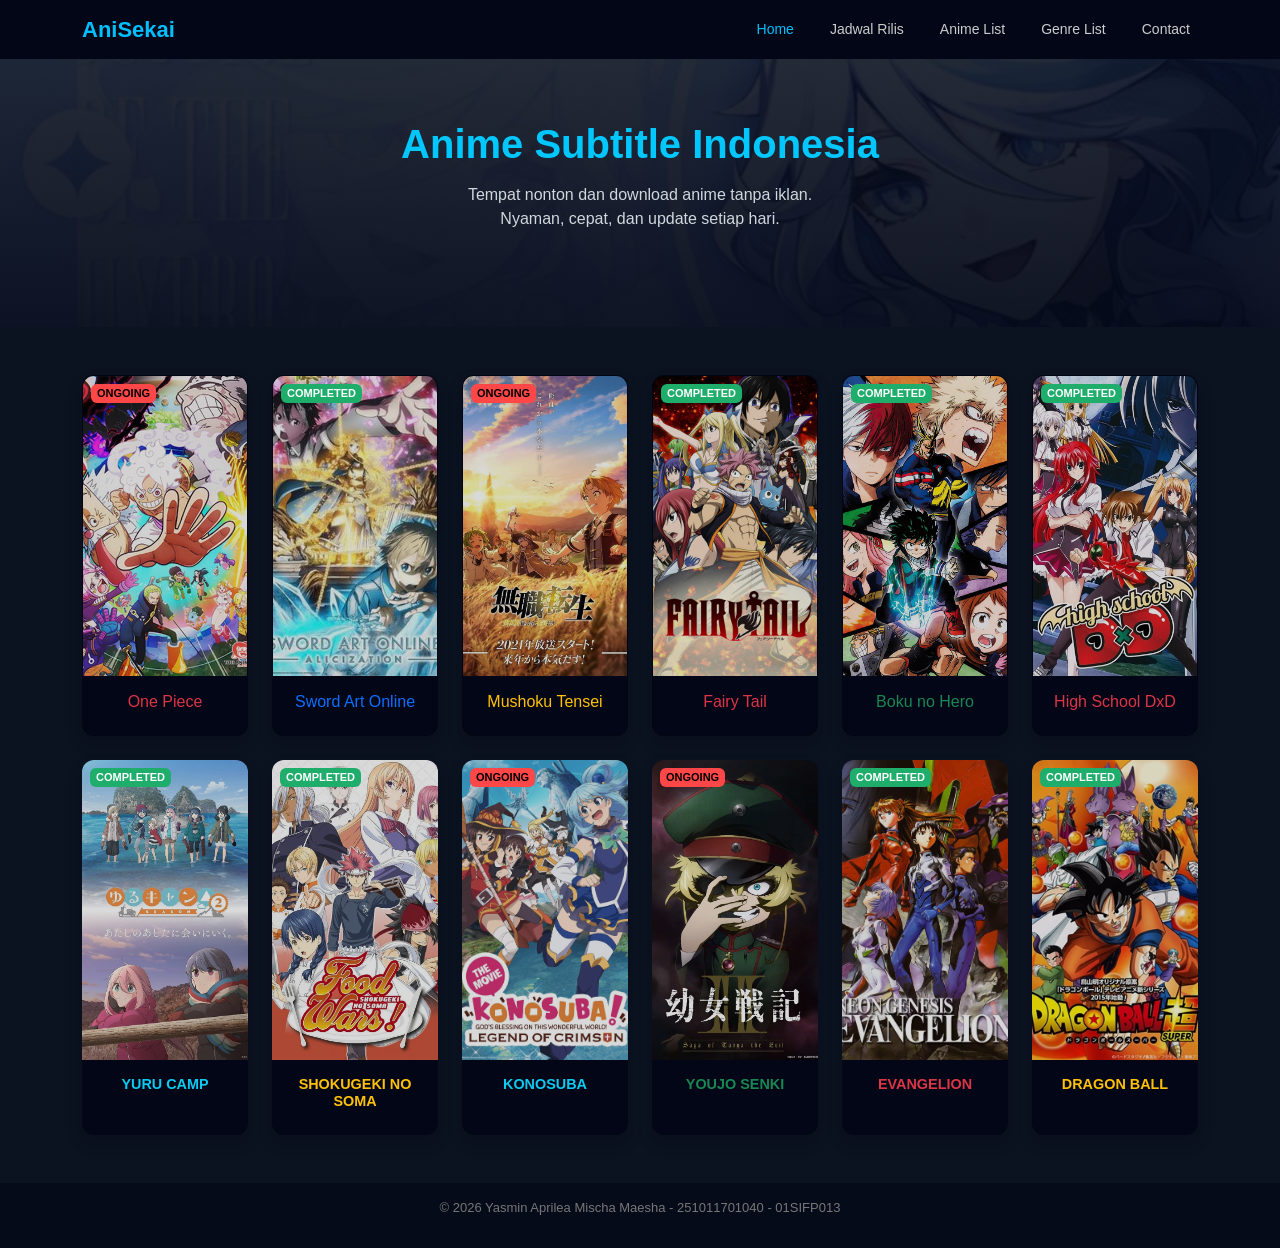
<file: index.html>
<!DOCTYPE html>
<html lang="id">
<head>
    <meta charset="UTF-8">
    <meta name="viewport" content="width=device-width, initial-scale=1.0">
    <title>AniSekai | Anime Streaming</title>

    <link href="https://cdn.jsdelivr.net/npm/bootstrap@5.3.3/dist/css/bootstrap.min.css" rel="stylesheet">

    <link rel="stylesheet" href="CodeCss.css">
</head>

<body>
<nav class="navbar navbar-expand-lg navbar-dark bg-dark fixed-top">
  <div class="container">
    <a class="navbar-brand fw-bold text-info" href="#">AniSekai</a>

    <button class="navbar-toggler" type="button" data-bs-toggle="collapse" data-bs-target="#navMenu">
      <span class="navbar-toggler-icon"></span>
    </button>

        <div class="collapse navbar-collapse justify-content-end" id="navMenu">
      <ul class="navbar-nav">
                <li class="nav-item"><a class="nav-link active" href="index.html">Home</a></li>
                <li class="nav-item"><a class="nav-link" href="info.html">Jadwal Rilis</a></li>
                <li class="nav-item"><a class="nav-link" href="list.html">Anime List</a></li>
                <li class="nav-item"><a class="nav-link" href="genre.html">Genre List</a></li>
                <li class="nav-item"><a class="nav-link" href="contact.html">Contact</a></li>
            </ul>
        </div>
    </div>
</nav>

<section class="hero-section">
  <div class="container text-center">
    <h1 class="hero-title">Anime Subtitle Indonesia</h1>
    <p class="hero-subtitle">
      Tempat nonton dan download anime tanpa iklan.<br>
      Nyaman, cepat, dan update setiap hari.
    </p>
  </div>
</section>

<section class="container my-5">
<div class="row g-4">

 <div class="col-md-2">
    <div class="card anime-card shadow h-100">
        <span class="badge badge-ongoing">ONGOING</span>
        <img src="Gambar/one piece.jpg" class="card-img-top" alt="One Piece">

        <div class="card-overlay">
            <a href="#" class="btn btn-info btn-sm">▶ Tonton</a>
        </div>

        <div class="card-body text-center">
            <h6 class="text-danger">One Piece</h6>
        </div>
    </div>
</div>

<div class="col-md-2">
    <div class="card anime-card shadow h-100">
        <span class="badge badge-completed">COMPLETED</span>
        <img src="Gambar/Sao.jpg" class="card-img-top" alt="Sword Art Online">

        <div class="card-overlay">
            <a href="#" class="btn btn-info btn-sm">▶ Tonton</a>
        </div>

        <div class="card-body text-center">
            <h6 class="text-primary">Sword Art Online</h6>
        </div>
    </div>
</div>

<div class="col-md-2">
    <div class="card anime-card shadow h-100">
        <span class="badge badge-ongoing">ONGOING</span>
        <img src="Gambar/MUsh.jpg" class="card-img-top" alt="Mushoku Tensei">

        <div class="card-overlay">
            <a href="#" class="btn btn-info btn-sm">▶ Tonton</a>
        </div>

        <div class="card-body text-center">
            <h6 class="text-warning">Mushoku Tensei</h6>
        </div>
    </div>
</div>

<div class="col-md-2">
    <div class="card anime-card shadow h-100">
        <span class="badge badge-completed">COMPLETED</span>
        <img src="Gambar/FairyTail.jpg" class="card-img-top" alt="Fairy Tail">

        <div class="card-overlay">
            <a href="#" class="btn btn-info btn-sm">▶ Tonton</a>
        </div>

        <div class="card-body text-center">
            <h6 class="text-danger">Fairy Tail</h6>
        </div>
    </div>
</div>

<div class="col-md-2">
    <div class="card anime-card shadow h-100">
        <span class="badge badge-completed">COMPLETED</span>
        <img src="Gambar/Boku.jpg" class="card-img-top" alt="Boku no Hero">

        <div class="card-overlay">
            <a href="#" class="btn btn-info btn-sm">▶ Tonton</a>
        </div>

        <div class="card-body text-center">
            <h6 class="text-success">Boku no Hero</h6>
        </div>
    </div>
</div>

<div class="col-md-2">
    <div class="card anime-card shadow h-100">
        <span class="badge badge-completed">COMPLETED</span>
        <img src="Gambar/DxD.jpg" class="card-img-top" alt="High School DxD">

        <div class="card-overlay">
            <a href="#" class="btn btn-info btn-sm">▶ Tonton</a>
        </div>

        <div class="card-body text-center">
            <h6 class="text-danger">High School DxD</h6>
        </div>
    </div>
</div>

<div class="col-md-2">
    <div class="card anime-card border-0 shadow h-100">
        <span class="badge badge-completed">COMPLETED</span>
        <img src="Gambar/YuruCamp.jpg" class="card-img-top" alt="Yuru Camp">

        <div class="card-overlay">
            <a href="#" class="btn btn-info btn-sm">▶ Tonton</a>
        </div>

        <div class="card-body text-center">
             <h6 class="card-title text-info">Yuru Camp</h6>
        </div>
    </div>
</div>

<div class="col-md-2">
    <div class="card anime-card border-0 shadow h-100">
        <span class="badge badge-completed">COMPLETED</span>
        <img src="Gambar/ShokugekiNoSoma.webp" class="card-img-top" alt="Shokugeki no Soma">

        <div class="card-overlay">
            <a href="#" class="btn btn-info btn-sm">▶ Tonton</a>
        </div>

        <div class="card-body text-center">
            <h6 class="card-title text-warning">Shokugeki no Soma</h6>
        </div>
    </div>
</div>

<div class="col-md-2">
    <div class="card anime-card border-0 shadow h-100">
        <span class="badge badge-ongoing">ONGOING</span>
        <img src="Gambar/konosuba.jpg" class="card-img-top" alt="Konosuba">

        <div class="card-overlay">
            <a href="#" class="btn btn-info btn-sm">▶ Tonton</a>
        </div>

        <div class="card-body text-center">
            <h6 class="card-title text-info">Konosuba</h6>
        </div>
    </div>
</div>

<div class="col-md-2">
    <div class="card anime-card border-0 shadow h-100">
        <span class="badge badge-ongoing">ONGOING</span>
        <img src="Gambar/SagaOfTanya.webp" class="card-img-top" alt="Youjo Senki">

        <div class="card-overlay">
            <a href="#" class="btn btn-info btn-sm">▶ Tonton</a>
        </div>

        <div class="card-body text-center">
            <h6 class="card-title text-success">Youjo Senki</h6>
        </div>
    </div>
</div>

<div class="col-md-2">
    <div class="card anime-card border-0 shadow h-100">
        <span class="badge badge-completed">COMPLETED</span>
        <img src="Gambar/Evangelion.avif" class="card-img-top" alt="Evangelion">

        <div class="card-overlay">
            <a href="#" class="btn btn-info btn-sm">▶ Tonton</a>
        </div>

        <div class="card-body text-center">
            <h6 class="card-title text-danger">Evangelion</h6>
        </div>
    </div>
</div>

<div class="col-md-2">
    <div class="card anime-card border-0 shadow h-100">
        <span class="badge badge-completed">COMPLETED</span>
        <img src="Gambar/DragonBall.jpg" class="card-img-top" alt="Dragon Ball">

        <div class="card-overlay">
            <a href="#" class="btn btn-info btn-sm">▶ Tonton</a>
        </div>

        <div class="card-body text-center">
            <h6 class="card-title text-warning">Dragon Ball</h6>
        </div>
    </div>
</div>


</div>
</section>

    <footer>
        <p>© 2026 Yasmin Aprilea Mischa Maesha - 251011701040 - 01SIFP013</p>
    </footer>

<script src="https://cdn.jsdelivr.net/npm/bootstrap@5.3.3/dist/js/bootstrap.bundle.min.js"></script>
</body>
</html>
</file>
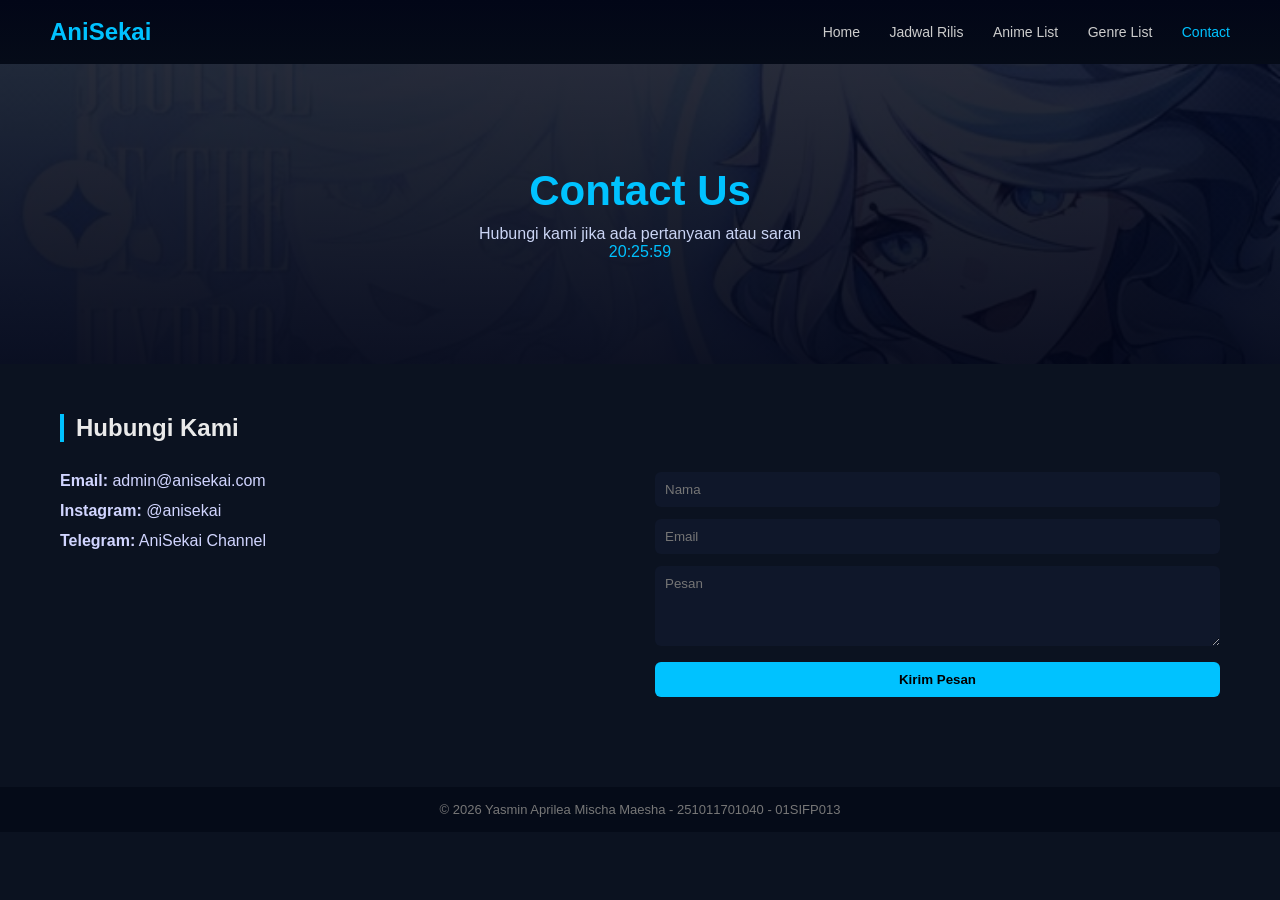
<file: contact.html>
<!DOCTYPE html>
<html lang="id">
<head>
  <meta charset="UTF-8">
  <title>AniSekai | Contact Us</title>
  <link rel="stylesheet" href="contak.css">
</head>
<body>

<!-- NAVBAR -->
<header class="navbar">
  <div class="logo">AniSekai</div>
  <nav>
    <a href="index.html">Home</a>
    <a href="info.html">Jadwal Rilis</a>
    <a href="list.html">Anime List</a>
    <a href="genre.html">Genre List</a>
    <a href="contact.html" class="active">Contact</a>

  </nav>
</header>

<!-- HERO -->
<section class="hero">
  <div class="hero-content">
    <h1>Contact Us</h1>
    <p>Hubungi kami jika ada pertanyaan atau saran</p>
    <div id="jam" class="jam"></div>
  </div>
</section>

<!-- CONTENT -->
<section class="contact">
  <h2>Hubungi Kami</h2>

  <div class="contact-box">
    <div class="info">
      <p><strong>Email:</strong> admin@anisekai.com</p>
      <p><strong>Instagram:</strong> @anisekai</p>
      <p><strong>Telegram:</strong> AniSekai Channel</p>
    </div>

    <form>
      <input type="text" placeholder="Nama" required>
      <input type="email" placeholder="Email" required>
      <textarea placeholder="Pesan" rows="4"></textarea>
      <button type="submit">Kirim Pesan</button>
    </form>
  </div>
</section>

<footer>
  <p>© 2026 Yasmin Aprilea Mischa Maesha - 251011701040 - 01SIFP013</p>
</footer>

<script src="Java Script.js"></script>
</body>
</html>
</file>
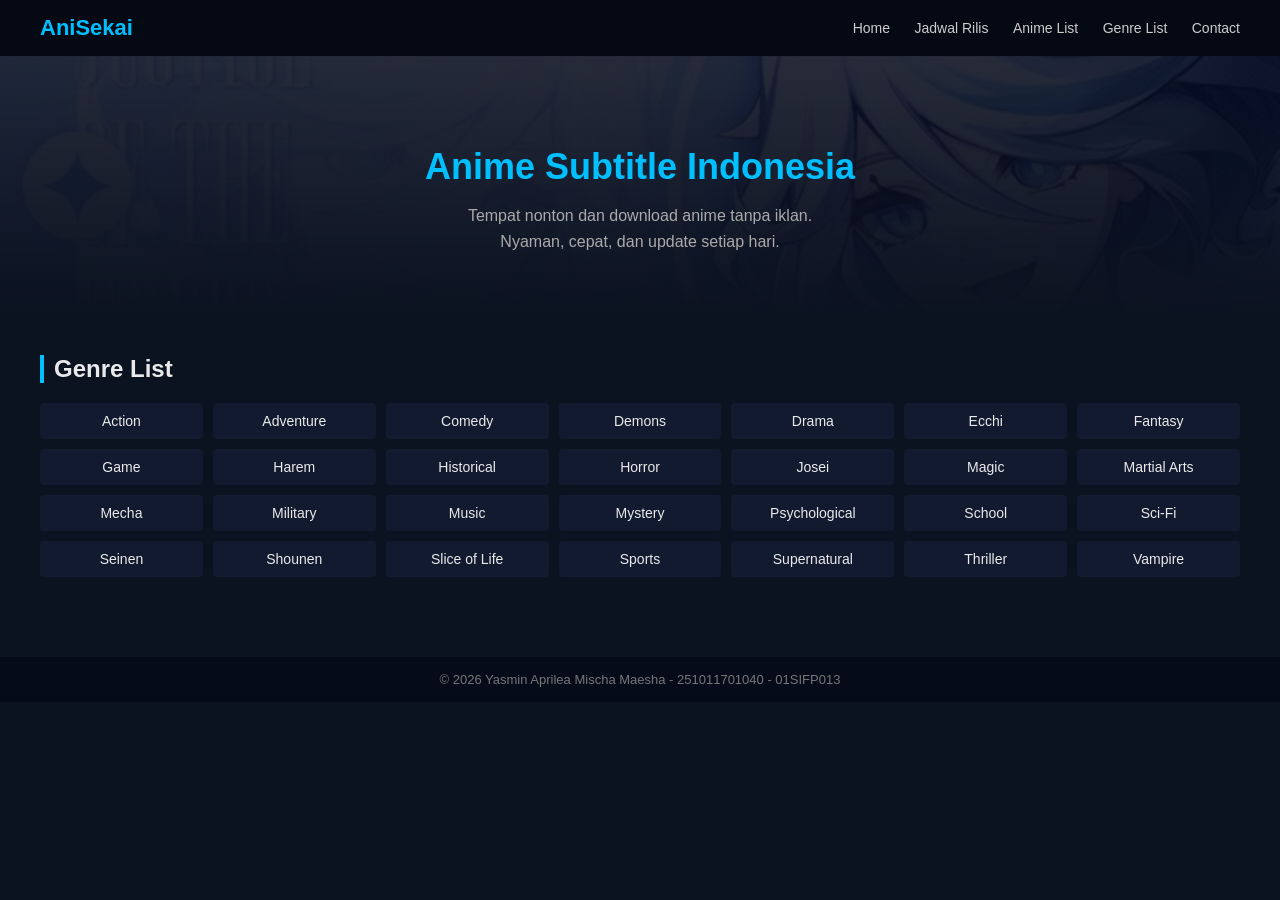
<file: genre.html>
<!DOCTYPE html>
<html lang="id">
<head>
    <meta charset="UTF-8">
    <title>AniSekai | Anime Subtitle Indonesia</title>
    <link rel="stylesheet" href="Genre.css">
    <meta name="viewport" content="width=device-width, initial-scale=1.0">
</head>
<body>

    <header class="navbar">
        <div class="logo">AniSekai</div>
        <nav>
            <a href="index.html">Home</a>
            <a href="info.html">Jadwal Rilis</a>
            <a href="list.html">Anime List</a>
            <a class="active" href="genre.html">Genre List</a>
            <a href="contact.html">Contact</a>
        </nav>
    </header>

    <section class="hero">
        <h1>Anime Subtitle Indonesia</h1>
        <p>
            Tempat nonton dan download anime tanpa iklan.<br>
            Nyaman, cepat, dan update setiap hari.
        </p>
    </section>

    <section class="genre">
        <h2>Genre List</h2>
        <div class="genre-grid">
            <span>Action</span>
            <span>Adventure</span>
            <span>Comedy</span>
            <span>Demons</span>
            <span>Drama</span>
            <span>Ecchi</span>
            <span>Fantasy</span>
            <span>Game</span>
            <span>Harem</span>
            <span>Historical</span>
            <span>Horror</span>
            <span>Josei</span>
            <span>Magic</span>
            <span>Martial Arts</span>
            <span>Mecha</span>
            <span>Military</span>
            <span>Music</span>
            <span>Mystery</span>
            <span>Psychological</span>
            <span>School</span>
            <span>Sci-Fi</span>
            <span>Seinen</span>
            <span>Shounen</span>
            <span>Slice of Life</span>
            <span>Sports</span>
            <span>Supernatural</span>
            <span>Thriller</span>
            <span>Vampire</span>
        </div>
    </section>

    <footer>
        <p>© 2026 Yasmin Aprilea Mischa Maesha - 251011701040 - 01SIFP013</p>
    </footer>

</body>
</html>
</file>
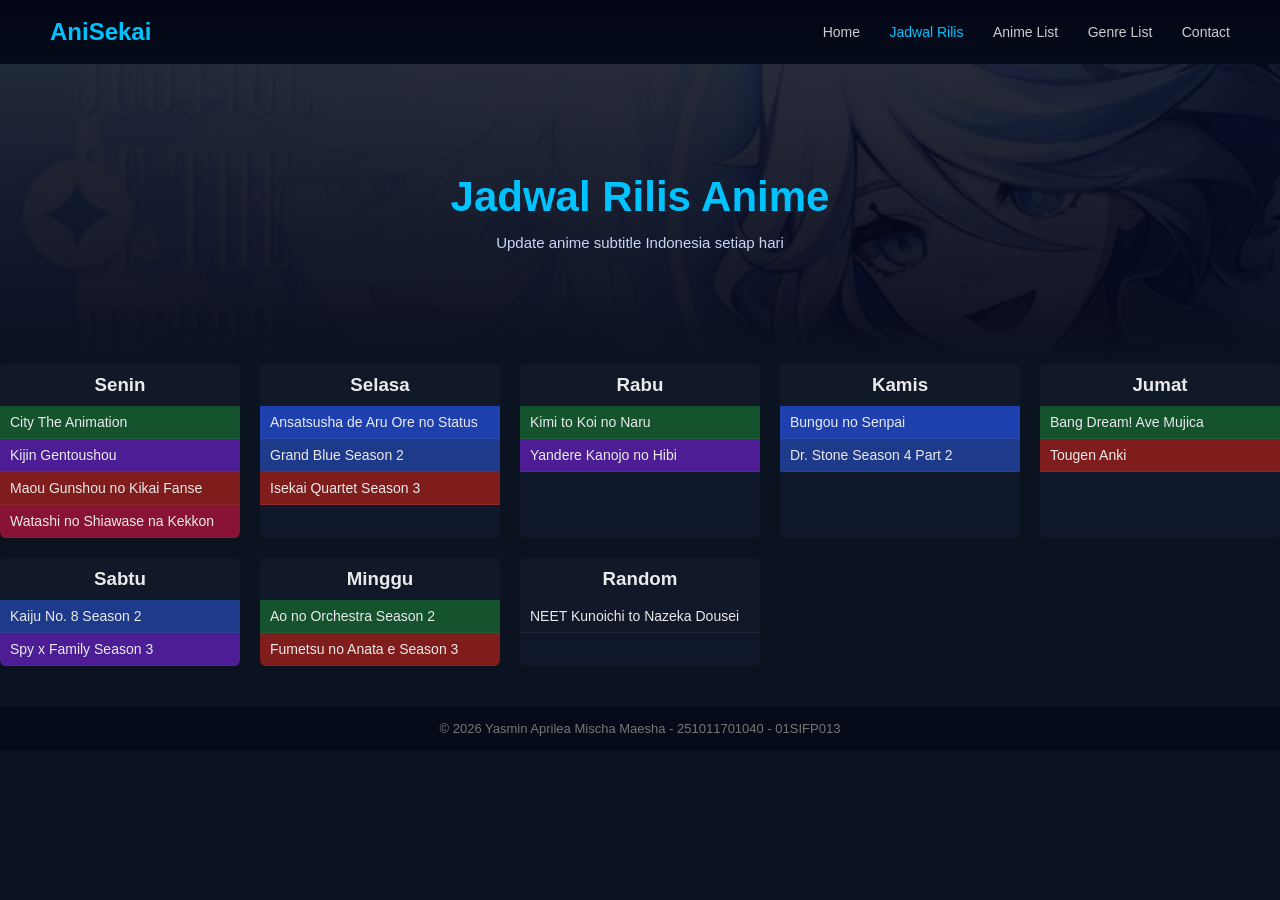
<file: info.html>
<!DOCTYPE html>
<html lang="id">
<head>
    <meta charset="UTF-8">
    <title>AniSekai | Jadwal Rilis</title>
    <link rel="stylesheet" href="Jadwal.css">
    <meta name="viewport" content="width=device-width, initial-scale=1.0">
</head>
<body>

<header class="navbar">
    <div class="logo">AniSekai</div>
    <nav>
        <a href="index.html">Home</a>
        <a class="active" href="info.html">Jadwal Rilis</a>
        <a href="list.html">Anime List</a>
        <a href="genre.html">Genre List</a>
        <a href="contact.html">Contact</a>
    </nav>
</header>

<section class="hero">
  <div class="hero-content">
    <h1>Jadwal Rilis Anime</h1>
    <p>Update anime subtitle Indonesia setiap hari</p>
  </div>
</section>


<section class="jadwal">
    <div class="grid">

        <div class="card">
            <h3>Senin</h3>
            <ul>
                <li class="green">City The Animation</li>
                <li class="purple">Kijin Gentoushou</li>
                <li class="red">Maou Gunshou no Kikai Fanse</li>
                <li class="maroon">Watashi no Shiawase na Kekkon</li>
            </ul>
        </div>

        <div class="card">
            <h3>Selasa</h3>
            <ul>
                <li class="blue">Ansatsusha de Aru Ore no Status</li>
                <li class="blue-dark">Grand Blue Season 2</li>
                <li class="red">Isekai Quartet Season 3</li>
            </ul>
        </div>

        <div class="card">
            <h3>Rabu</h3>
            <ul>
                <li class="green">Kimi to Koi no Naru</li>
                <li class="purple">Yandere Kanojo no Hibi</li>
            </ul>
        </div>

        <div class="card">
            <h3>Kamis</h3>
            <ul>
                <li class="blue">Bungou no Senpai</li>
                <li class="blue-dark">Dr. Stone Season 4 Part 2</li>
            </ul>
        </div>

        <div class="card">
            <h3>Jumat</h3>
            <ul>
                <li class="green">Bang Dream! Ave Mujica</li>
                <li class="red">Tougen Anki</li>
            </ul>
        </div>

        <div class="card">
            <h3>Sabtu</h3>
            <ul>
                <li class="blue-dark">Kaiju No. 8 Season 2</li>
                <li class="purple">Spy x Family Season 3</li>
            </ul>
        </div>

        <div class="card">
            <h3>Minggu</h3>
            <ul>
                <li class="green">Ao no Orchestra Season 2</li>
                <li class="red">Fumetsu no Anata e Season 3</li>
            </ul>
        </div>

        <div class="card">
            <h3>Random</h3>
            <ul>
                <li class="gray">NEET Kunoichi to Nazeka Dousei</li>
            </ul>
        </div>

    </div>
</section>

    <footer>
        <p>© 2026 Yasmin Aprilea Mischa Maesha - 251011701040 - 01SIFP013</p>
    </footer>

</body>
</html>
</file>
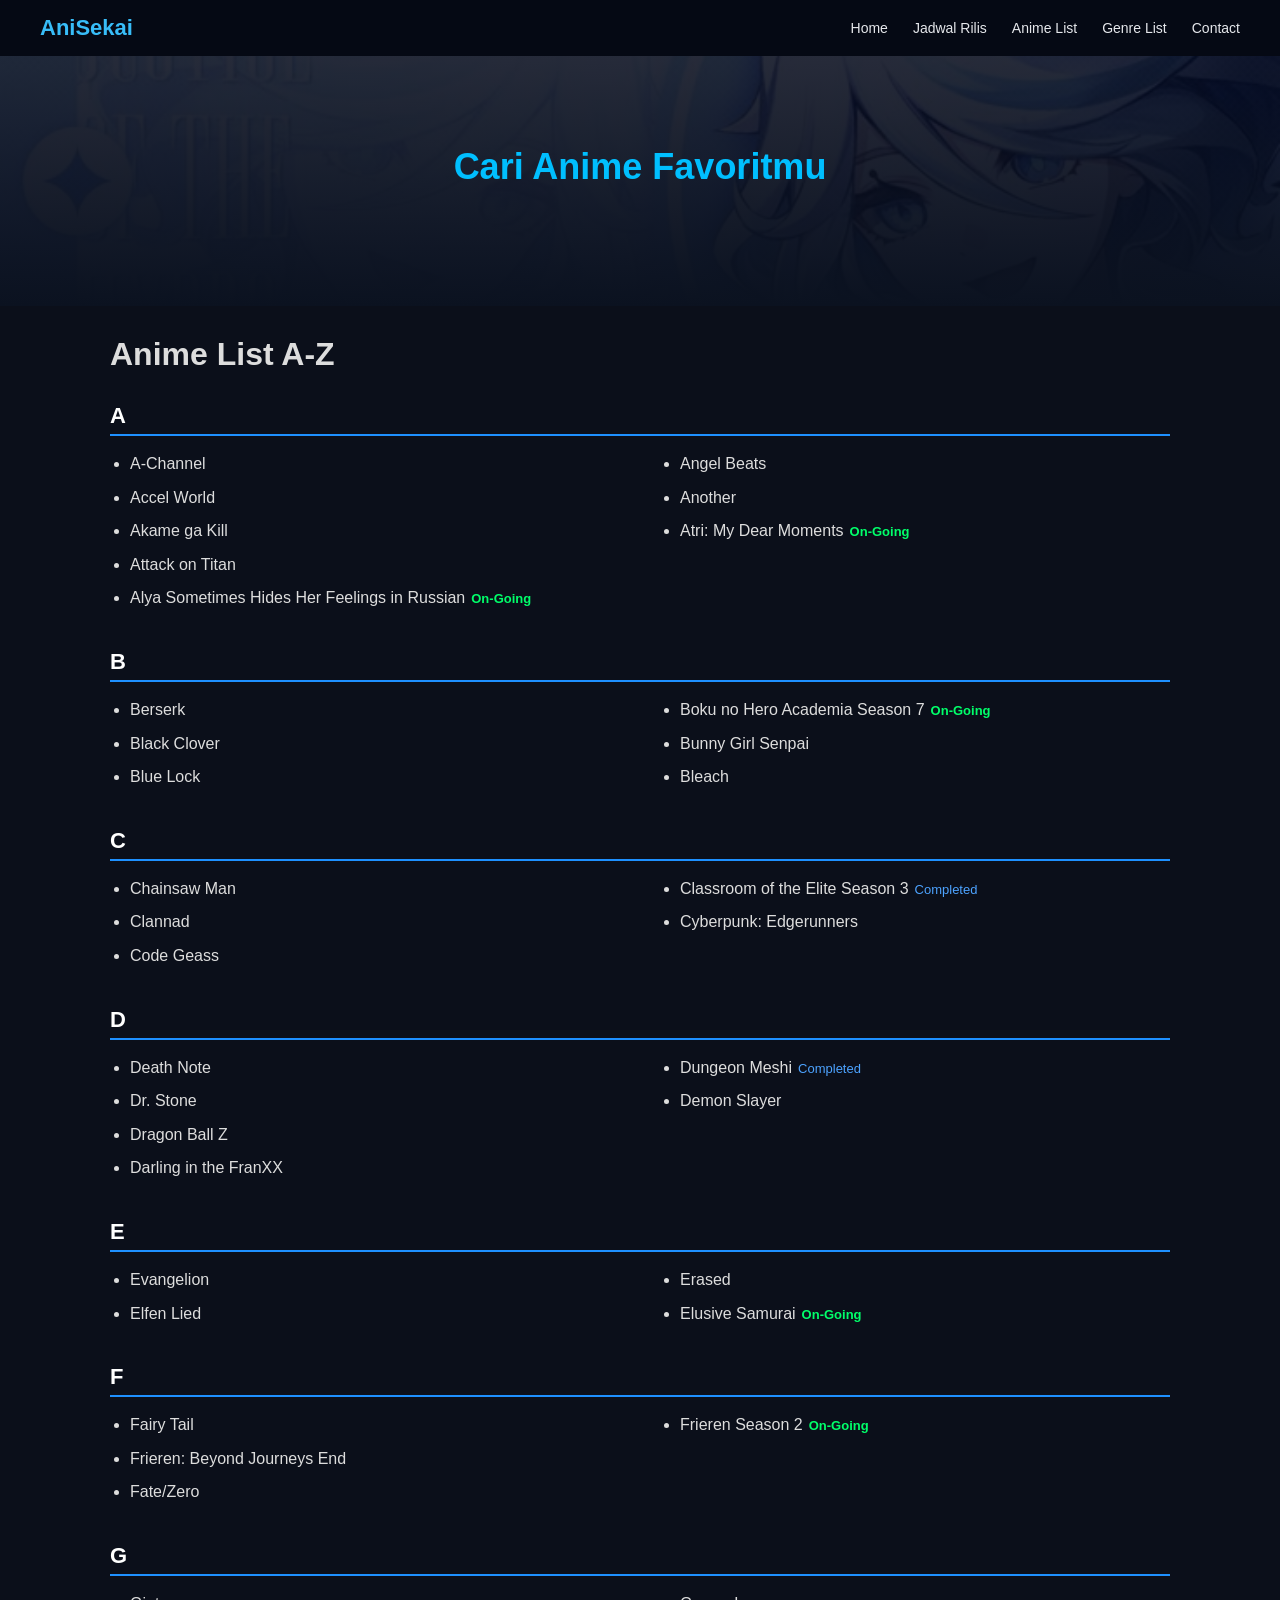
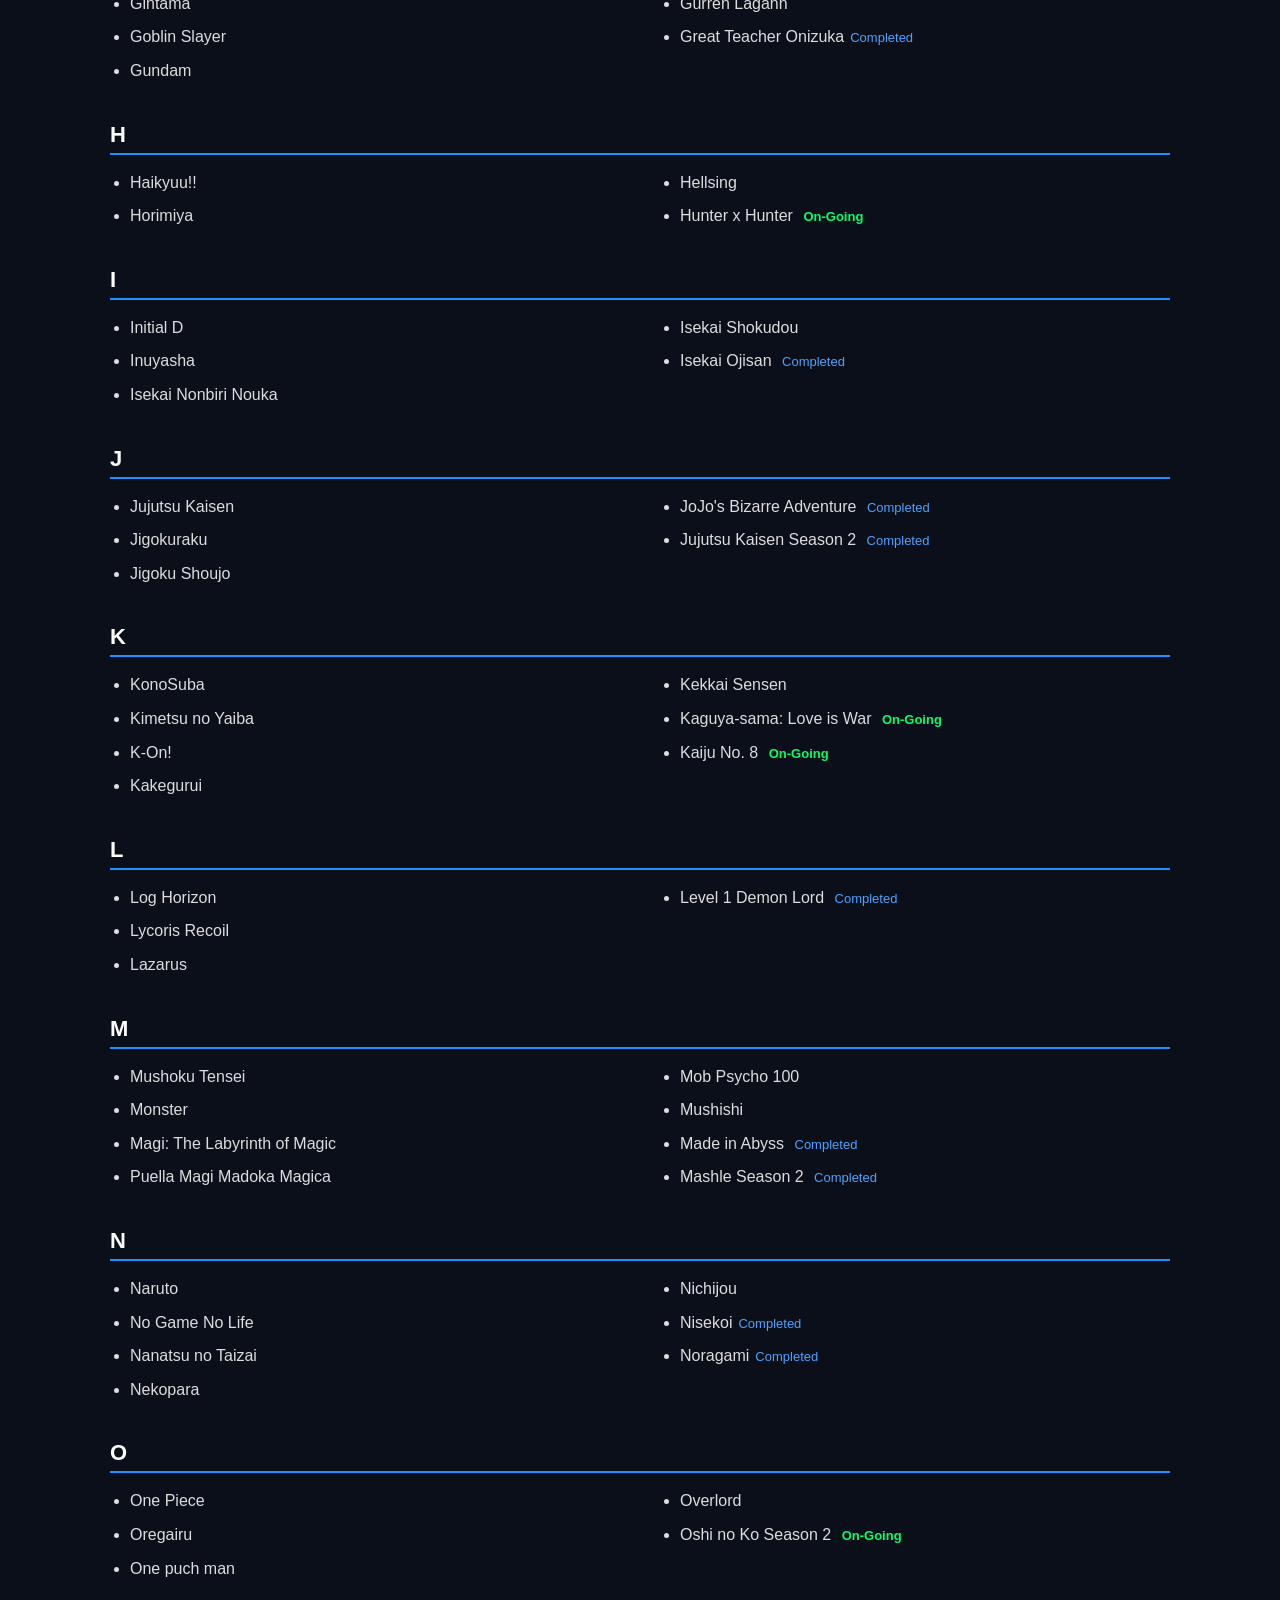
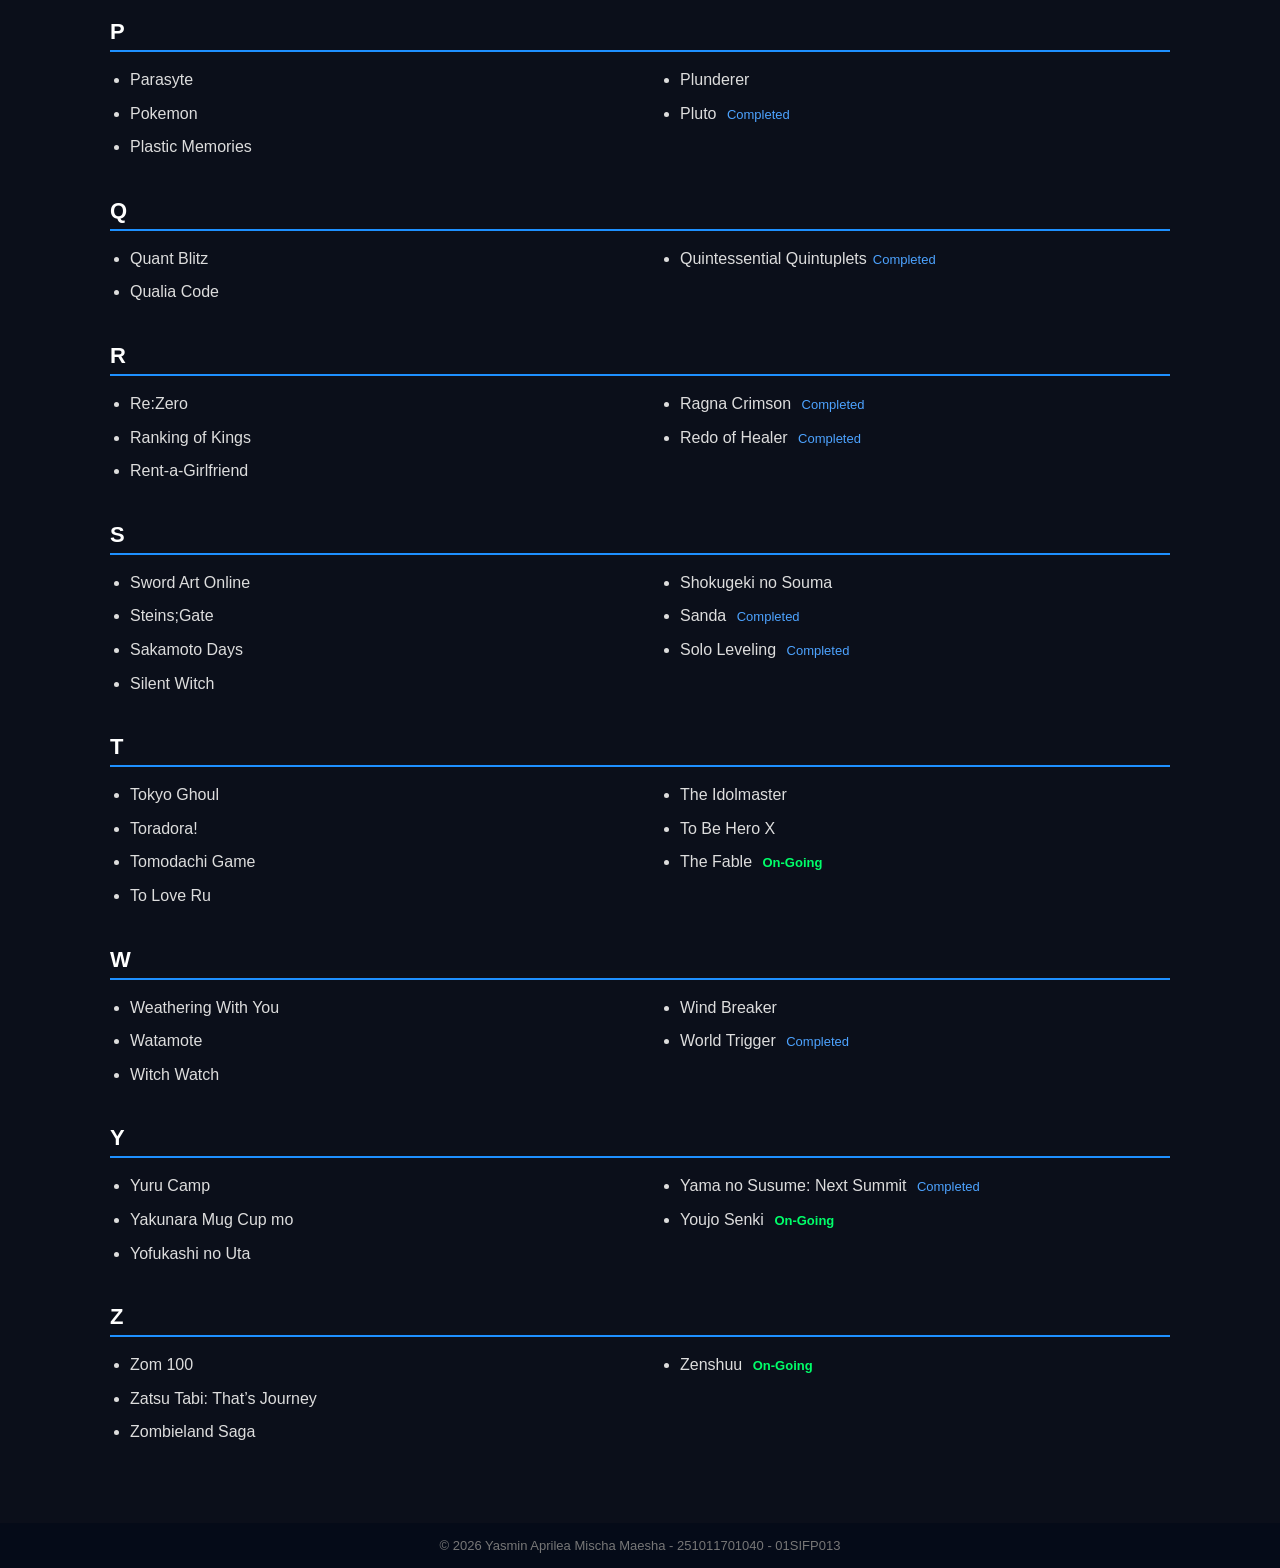
<file: list.html>
<!DOCTYPE html>
<html lang="id">
<head>
    <meta charset="UTF-8">
    <title>AniSekai | Anime List A-Z</title>
    <link rel="stylesheet" href="anime.css">
</head>
<body>

<nav class="navbar">
    <div class="logo">AniSekai</div>
    <ul class="menu">
        <li><a href="index.html">Home</a></li>
        <li><a href="info.html">Jadwal Rilis</a></li>
        <li><a href="list.html">Anime List</a></li>
        <li><a href="genre.html">Genre List</a></li>
        <li><a href="contact.html">Contact</a></li>
    </ul>
</nav>
    
<header class="hero">
    <h1>Cari Anime Favoritmu</h1>
</header>

<div class="container">
    <h1>Anime List A-Z</h1>

    <div class="letter">A</div>
    <div class="anime-list">
        <ul>
            <li>A-Channel</li>
            <li>Accel World</li>
            <li>Akame ga Kill</li>
            <li>Attack on Titan</li>
            <li>Alya Sometimes Hides Her Feelings in Russian<span class="ongoing">On-Going</span></li>
        </ul>
        <ul>
            <li>Angel Beats</li>
            <li>Another</li>
            <li>Atri: My Dear Moments<span class="ongoing">On-Going</span></li>
        </ul>
    </div>

    <div class="letter">B</div>
    <div class="anime-list">
        <ul>
            <li>Berserk</li>
            <li>Black Clover</li>
            <li>Blue Lock</li>
        </ul>
        <ul>
            <li>Boku no Hero Academia Season 7<span class="ongoing">On-Going</span></li>
            <li>Bunny Girl Senpai</li>
            <li>Bleach</li>
        </ul>
    </div>

    <div class="letter">C</div>
    <div class="anime-list">
        <ul>
            <li>Chainsaw Man</li>
            <li>Clannad</li>
            <li>Code Geass</li>
        </ul>
        <ul>
            <li>Classroom of the Elite Season 3<span class="completed">Completed</span></li>
            <li>Cyberpunk: Edgerunners</li>
        </ul>
    </div>

    <div class="letter">D</div>
    <div class="anime-list">
        <ul>
            <li>Death Note</li>
            <li>Dr. Stone</li>
            <li>Dragon Ball Z</li>
            <li>Darling in the FranXX</li>
        </ul>
        <ul>
            <li>Dungeon Meshi<span class="completed">Completed</span></li>
            <li>Demon Slayer</li>
        </ul>
    </div>

    <div class="letter">E</div>
    <div class="anime-list">
        <ul>
            <li>Evangelion</li>
            <li>Elfen Lied</li>
        </ul>
        <ul>
            <li>Erased</li>
            <li>Elusive Samurai<span class="ongoing">On-Going</span></li>
        </ul>
    </div>

    <div class="letter">F</div>
    <div class="anime-list">
        <ul>
            <li>Fairy Tail</li>
            <li>Frieren: Beyond Journeys End</li>
            <li>Fate/Zero</li>
        </ul>
        <ul>
            <li>Frieren Season 2<span class="ongoing">On-Going</span></li>
        </ul>
    </div>

    <div class="letter">G</div>
    <div class="anime-list">
        <ul>
            <li>Gintama</li>
            <li>Goblin Slayer</li>
            <li>Gundam</li>
        </ul>
        <ul>
            <li>Gurren Lagann</li>
            <li>Great Teacher Onizuka<span class="completed">Completed</span></li>
        </ul>
    </div>

    <div class="letter">H</div>
    <div class="anime-list">
        <ul>
            <li>Haikyuu!!</li>
            <li>Horimiya</li>
        </ul>
        <ul>
            <li>Hellsing</li>
            <li>Hunter x Hunter <span class="ongoing">On-Going</span></li>
        </ul>
    </div>

    <div class="letter">I</div>
    <div class="anime-list">
        <ul>
            <li>Initial D</li>
            <li>Inuyasha</li>
            <li>Isekai Nonbiri Nouka</li>
        </ul>
        <ul>
            <li>Isekai Shokudou</li>
            <li>Isekai Ojisan <span class="completed">Completed</span></li>
        </ul>
    </div>

    <div class="letter">J</div>
    <div class="anime-list">
        <ul>
            <li>Jujutsu Kaisen</li>
            <li>Jigokuraku</li>
            <li>Jigoku Shoujo</li>
        </ul>
        <ul>
            <li>JoJo's Bizarre Adventure <span class="completed">Completed</span></li>
            <li>Jujutsu Kaisen Season 2 <span class="completed">Completed</span></li>
        </ul>
    </div>

    <div class="letter">K</div>
    <div class="anime-list">
        <ul>
            <li>KonoSuba</li>
            <li>Kimetsu no Yaiba</li>
            <li>K-On!</li>
            <li>Kakegurui</li>
        </ul>
        <ul>
            <li>Kekkai Sensen</li>
            <li>Kaguya-sama: Love is War <span class="ongoing">On-Going</span></li>
            <li>Kaiju No. 8 <span class="ongoing">On-Going</span></li>
        </ul>
    </div>

    <div class="letter">L</div>
    <div class="anime-list">
        <ul>
            <li>Log Horizon</li>
            <li>Lycoris Recoil</li>
            <li>Lazarus</li>
        </ul>
        <ul>
            <li>Level 1 Demon Lord <span class="completed">Completed</span></li>
        </ul>
    </div>

    <div class="letter">M</div>
    <div class="anime-list">
        <ul>
            <li>Mushoku Tensei</li>
            <li>Monster</li>
            <li>Magi: The Labyrinth of Magic</li>
            <li>Puella Magi Madoka Magica</li>
        </ul>
        <ul>
            <li>Mob Psycho 100</li>
            <li>Mushishi</li>
            <li>Made in Abyss <span class="completed">Completed</span></li>
            <li>Mashle Season 2 <span class="completed">Completed</span></li>
        </ul>
    </div>

    <div class="letter">N</div>
    <div class="anime-list">
        <ul>
            <li>Naruto</li>
            <li>No Game No Life</li>
            <li>Nanatsu no Taizai</li>
            <li>Nekopara</li>
        </ul>
        <ul>
            <li>Nichijou</li>
            <li>Nisekoi<span class="completed">Completed</span></li>
            <li>Noragami<span class="completed">Completed</span></li>
        </ul>
    </div>

    <div class="letter">O</div>
    <div class="anime-list">
        <ul>
            <li>One Piece</li>
            <li>Oregairu</li>
            <li>One puch man</li>
        </ul>
        <ul>
            <li>Overlord</li>
            <li>
                Oshi no Ko Season 2
                <span class="ongoing">On-Going</span>
            </li>
        </ul>
    </div>

    <div class="letter">P</div>
    <div class="anime-list">
        <ul>
            <li>Parasyte</li>
            <li>Pokemon</li>
            <li>Plastic Memories</li>
        </ul>
        <ul>
            <li>Plunderer</li>
            <li>Pluto
            <span class="completed">Completed</span>   
            </li>
        </ul>
    </div>

    <div class="letter">Q</div>
<div class="anime-list">
    <ul>
        <li>Quant Blitz</li>
        <li>Qualia Code</li>
    </ul>
    <ul>
        <li>Quintessential Quintuplets<span class="completed">Completed</span></li>
    </ul>
</div>

<div class="letter">R</div>
<div class="anime-list">
    <ul>
        <li>Re:Zero</li>
        <li>Ranking of Kings</li>
        <li>Rent-a-Girlfriend</li>
    </ul>
    <ul>
        <li>Ragna Crimson <span class="completed">Completed</span></li>
        <li>Redo of Healer <span class="completed">Completed</span></li>
    </ul>
</div>

<div class="letter">S</div>
<div class="anime-list">
    <ul>
        <li>Sword Art Online</li>
        <li>Steins;Gate</li>
        <li>Sakamoto Days</li>
        <li>Silent Witch</li>
    </ul>
    <ul>
        <li>Shokugeki no Souma</li>
        <li>Sanda <span class="completed">Completed</span></li>
        <li>Solo Leveling <span class="completed">Completed</span></li>
    </ul>
</div>

<div class="letter">T</div>
<div class="anime-list">
    <ul>
        <li>Tokyo Ghoul</li>
        <li>Toradora!</li>
        <li>Tomodachi Game</li>
        <li>To Love Ru</li>
    </ul>
    <ul>
        <li>The Idolmaster</li>
        <li>To Be Hero X</li>
        <li>The Fable <span class="ongoing">On-Going</span></li>
    </ul>
</div>

    <div class="letter">W</div>
<div class="anime-list">
    <ul>
        <li>Weathering With You</li>
        <li>Watamote</li>
        <li>Witch Watch</li>
    </ul>
    <ul>
        <li>Wind Breaker</li>
        <li>World Trigger <span class="completed">Completed</span></li>
    </ul>
</div>

<div class="letter">Y</div>
<div class="anime-list">
    <ul>
        <li>Yuru Camp</li>
        <li>Yakunara Mug Cup mo</li>
        <li>Yofukashi no Uta</li>
    </ul>
    <ul>
        <li>Yama no Susume: Next Summit <span class="completed">Completed</span></li>
        <li>Youjo Senki <span class="ongoing">On-Going</span></li>
    </ul>
</div>

<div class="letter">Z</div>
<div class="anime-list">
    <ul>
        <li>Zom 100</li>
        <li>Zatsu Tabi: That’s Journey</li>
        <li>Zombieland Saga</li>
    </ul>
    <ul>
        <li>Zenshuu <span class="ongoing">On-Going</span></li>
    </ul>
</div>
</div>

    <footer>
        <p>© 2026 Yasmin Aprilea Mischa Maesha - 251011701040 - 01SIFP013</p>
    </footer>

</body>
</html>
</file>
<file: CodeCss.css>
/* RESET */
* {
    margin: 0;
    padding: 0;
    box-sizing: border-box;
}

/* BODY */
body {
  background-color: #0b1220;
  color: #fff;
  font-family: 'Segoe UI', sans-serif;
}

/* NAVBAR */
.navbar {
    background-color: #020617 !important;
}

.logo,
.navbar-brand {
    font-size: 22px;
    font-weight: bold;
    color: #00bfff !important;
}

/* link menu */
.navbar-nav .nav-link {
    color: #ccc !important;
    font-size: 14px;
    margin-left: 20px;
    transition: color 0.3s ease;
}

/* hover menu */
.navbar-nav .nav-link:hover {
    color: #00bfff !important;
}

/* menu aktif */
.navbar-nav .nav-link.active {
    color: #00bfff !important;
}


/* CARD DASAR */
.card {
    position: relative;
    background-color: #020617;
    border-radius: 12px;
    overflow: hidden;
    transition: all 0.3s ease;
}

.card:hover {
    transform: translateY(-8px) scale(1.03);
    box-shadow: 0 15px 40px rgba(56, 189, 248, 0.4);
}

/* GAMBAR */
.card-img-top {
    height: 300px;
    object-fit: cover;
    filter: brightness(0.85);
    transition: all 0.3s ease;
}

.card:hover .card-img-top {
    filter: brightness(1);
}

/* JUDUL */
.card-title {
    font-size: 0.9rem;
    font-weight: bold;
    text-transform: uppercase;
}

/* BADGE STATUS */
.badge-status {
    position: absolute;
    top: 10px;
    left: 10px;
    padding: 4px 10px;
    font-size: 0.7rem;
    font-weight: bold;
    border-radius: 20px;
    color: #fff;
    z-index: 10;
    letter-spacing: 0.5px;
}

.badge-ongoing {
    position: absolute;
    top: 8px;
    left: 8px;
    background: #ff4747;
    color: #000;
    font-size: 11px;
    padding: 4px 6px;
    z-index: 3;
}

.badge-completed {
    position: absolute;
    top: 8px;
    left: 8px;
    background: #1fad6b;
    color: #fff;
    font-size: 11px;
    padding: 4px 6px;
    z-index: 3;
}

/* ANIME CARD */
.anime-card {
    position: relative;
    overflow: hidden;
    border-radius: 12px;
    transition: transform 0.4s ease;
}

.anime-card img {
  display: block;
  width: 100%;
}


/* OVERLAY */
.card-overlay {
    position: absolute;
    inset: 0;
    background: radial-gradient(
        circle,
        rgba(0, 0, 0, 0.4),
        rgba(0, 0, 0, 0.85)
    );
    display: flex;
    justify-content: center;
    align-items: center;
    opacity: 0;
    z-index: 5;
    transition: opacity 0.4s ease;
}

.anime-card:hover .card-overlay {
    opacity: 1;
}

/* TOMBOL */
.card-overlay .btn {
    font-weight: bold;
    padding: 8px 18px;
    border-radius: 20px;
    transform: translateY(20px) scale(0.9);
    opacity: 0;
    box-shadow: 0 0 20px rgba(13, 202, 240, 0.7);
    transition: transform 0.4s ease, opacity 0.4s ease;
}

.anime-card:hover .btn {
    transform: translateY(0) scale(1);
    opacity: 1;
}

/* EFEK GLOW */
.anime-card:hover {
    transform: translateY(-6px);
    box-shadow: 0 0 25px rgba(13, 202, 240, 0.6);
}

/* ANIMASI */
@keyframes pulse {
    0%   { transform: scale(1); }
    50%  { transform: scale(1.15); }
    100% { transform: scale(1); }
}

/* Hero */
.hero-section {
  border: none !important;
  min-height: 300px;
  padding-top: 120px;
  padding-bottom: 80px;
  background: linear-gradient(
      rgba(5, 10, 25, 0.85),
      rgba(5, 10, 25, 0.95)
    ),
    url("Gambar/Furina\ Benner.jpeg");
  background-size: cover;
  background-position: center;
}

.hero-title {
  font-size: 2.5rem;
  font-weight: bold;
  color: #00c8ff;
}

.hero-subtitle {
  margin-top: 15px;
  font-size: 1rem;
  color: #cfd8dc;
}

/* FOOTER */
footer {
    background: #050b18;
    text-align: center;
    padding: 15px;
    margin-top: 40px;
    font-size: 13px;
    color: #777;
}
</file>
<file: contak.css>
* {
    margin: 0;
    padding: 0;
    box-sizing: border-box;
    font-family: Arial, Helvetica, sans-serif;
}

body {
    background: #0b1220;
    color: #eaeaea;
}

/* NAVBAR */
.navbar {
    display: flex;
    justify-content: space-between;
    align-items: center;
    padding: 18px 50px;
    background: linear-gradient(to bottom, #020617, #050b18);
}

.logo {
    color: #00c2ff;
    font-size: 24px;
    font-weight: bold;
}

.navbar nav a {
    color: #ccc;
    margin-left: 25px;
    text-decoration: none;
    font-size: 14px;
}

.navbar nav a.active,
.navbar nav a:hover {
    color: #00c2ff;
}

/* HERO */
.hero {
    position: relative;
    height: 300px;
    display: flex;
    align-items: center;
    justify-content: center;
    text-align: center;

    background:
      linear-gradient(to bottom, rgba(2,6,23,.85), rgba(2,6,23,.95)),
      url("Gambar/Furina\ Benner.jpeg") center / cover no-repeat;
}

.hero-content {
    z-index: 2;
}

.hero h1 {
    font-size: 42px;
    color: #00c2ff;
}

.hero p {
    margin-top: 10px;
    color: #cbd5f5;
}

.jam {
  margin-top: 30x;  
  font-size: 16px;
  color: #00c2ff;
}

/* CONTACT */
.contact {
    padding: 50px 60px;
}

.contact h2 {
    font-size: 24px;
    border-left: 4px solid #00c2ff;
    padding-left: 12px;
    margin-bottom: 30px;
}

.contact-box {
    display: grid;
    grid-template-columns: 1fr 1fr;
    gap: 30px;
}

.info p {
    margin-bottom: 12px;
    color: #d1d5ff;
}

form input,
form textarea {
    width: 100%;
    padding: 10px;
    background: #0f172a;
    border: none;
    border-radius: 6px;
    color: #fff;
    margin-bottom: 12px;
}

form button {
    padding: 10px;
    width: 100%;
    background: #00c2ff;
    color: #000;
    border: none;
    border-radius: 6px;
    font-weight: bold;
    cursor: pointer;
}

form button:hover {
    background: #38d9ff;
}

/* FOOTER */
footer {
    background: #050b18;
    text-align: center;
    padding: 15px;
    font-size: 13px;
    color: #777;
    margin-top: 40px;
}
</file>
<file: Genre.css>
* {
    margin: 0;
    padding: 0;
    box-sizing: border-box;
    font-family: Arial, Helvetica, sans-serif;
}

body {
    background: #0b1220;
    color: #eaeaea;
}

/* NAVBAR */
.navbar {
    background: #050914;
    display: flex;
    justify-content: space-between;
    align-items: center;
    padding: 15px 40px;
}


.logo {
    font-size: 22px;
    font-weight: bold;
    color: #00bfff;
}

.navbar nav a {
    color: #ccc;
    text-decoration: none;
    margin-left: 20px;
    font-size: 14px;
}

.navbar nav a:hover {
    color: #00bfff;
}

/* HERO */
.hero {
    min-height: 250px;
    padding: 90px 20px 60px;
    text-align: center;

    background:
        linear-gradient(
            rgba(2, 6, 23, 0.85),
            rgba(11, 18, 32, 1) /* SAMA DENGAN body */
        ),
        url("Gambar/Furina Benner.jpeg");

    background-size: cover;
    background-position: center;
}

.hero {
    padding-bottom: 62px;
}


.hero h1 {
    font-size: 36px;
    color: #00bfff;
    margin-bottom: 15px;
}

.hero p {
    color: #aaa;
    font-size: 16px;
    line-height: 1.6;
}

/* GENRE */
.genre {
    padding: 40px;
    margin-top: -1px;
}

.genre h2 {
    margin-bottom: 20px;
    border-left: 4px solid #00bfff;
    padding-left: 10px;
}

.genre-grid {
    display: grid;
    grid-template-columns: repeat(auto-fill, minmax(150px, 1fr));
    gap: 10px;
}

.genre-grid span {
    background: #121a2f;
    padding: 10px;
    text-align: center;
    border-radius: 4px;
    cursor: pointer;
    font-size: 14px;
}

.genre-grid span:hover {
    background: #00bfff;
    color: #000;
}

/* FOOTER */
footer {
    background: #050b18;
    text-align: center;
    padding: 15px;
    margin-top: 40px;
    font-size: 13px;
    color: #777;
}
</file>
<file: Jadwal.css>
* {
    margin: 0;
    padding: 0;
    box-sizing: border-box;
    font-family: Arial, Helvetica, sans-serif;
}

body {
    background: #0b1220;
    color: #eaeaea;
}

/* NAVBAR */
.navbar {
    display: flex;
    justify-content: space-between;
    align-items: center;
    padding: 18px 50px;
    background: linear-gradient(to bottom, #020617, #050b18);
}

.logo {
    font-size: 24px;
    font-weight: bold;
    color: #00c2ff;
}

.navbar nav a {
    color: #ccc;
    margin-left: 25px;
    text-decoration: none;
    font-size: 14px;
}

.navbar nav a.active,
.navbar nav a:hover {
    color: #00c2ff;
}

.hero {
    position: relative;
    height: 300px;

    display: flex;
    align-items: center;
    justify-content: center;
    text-align: center;

    background:
        linear-gradient(
            to bottom,
            rgba(2,6,23,0.85),
            rgba(2,6,23,0.95)
        ),
        url("Gambar/Furina\ Benner.jpeg") center / cover no-repeat;
}

.hero-content {
    position: relative;
    z-index: 2;
    max-width: 700px;
}

.hero h1 {
    font-size: 42px;
    color: #00c2ff;
    margin-bottom: 10px;
}

.hero p {
    color: #cbd5f5;
    font-size: 15px;
    line-height: 1.6;
}

.hero::after {
    content: "";
    position: absolute;
    bottom: 0;
    left: 0;
    width: 100%;
    height: 60px;
    background: linear-gradient(to bottom, transparent, #0b1220);
}


.grid {
    display: grid;
    grid-template-columns: repeat(auto-fill, minmax(240px, 1fr));
    gap: 20px;
}

.card {
    background: #0f172a;
    border-radius: 6px;
    overflow: hidden;
}

.card h3 {
    background: #111827;
    padding: 10px;
    text-align: center;
}

.card ul {
    list-style: none;
}

.card li {
    padding: 8px 10px;
    font-size: 14px;
    border-bottom: 1px solid rgba(255,255,255,0.05);
}

/* COLOR TAGS */
.green { background: #14532d; }
.purple { background: #4c1d95; }
.red { background: #7f1d1d; }
.maroon { background: #881337; }
.blue { background: #1e40af; }
.blue-dark { background: #1e3a8a; }
.gray { background: #111827; }

/* FOOTER */
footer {
    background: #050b18;
    text-align: center;
    padding: 15px;
    margin-top: 40px;
    font-size: 13px;
    color: #777;
}
</file>
<file: anime.css>
/* RESET */
* {
    margin: 0;
    padding: 0;
    box-sizing: border-box;
}

body {
    font-family: Arial, sans-serif;
    background: #0b0f1a;
    color: #ddd;
}

/* ===== NAVBAR ===== */
.navbar {
    background: #050914;
    display: flex;
    justify-content: space-between;
    align-items: center;
    padding: 15px 40px;
}

.logo {
    font-size: 22px;
    font-weight: bold;
    color: #38bdf8;
}

.menu {
    list-style: none;
    display: flex;
    gap: 25px;
}

.menu a {
    text-decoration: none;
    color: #e5e7eb;
    font-size: 14px;
}

.menu a:hover {
    color: #38bdf8;
}

/* ===== HERO ===== */
.hero {
    min-height: 250px;
    padding: 90px 20px 60px;
    text-align: center;

    background:
        linear-gradient(
            rgba(2, 6, 23, 0.85),
            rgba(11, 18, 32, 1) /* SAMA DENGAN body */
        ),
        url("Gambar/Furina Benner.jpeg");

    background-size: cover;
    background-position: center;
}

.hero {
    padding-bottom: 62px;
}


.hero h1 {
    font-size: 36px;
    color: #00bfff;
    margin-bottom: 15px;
}

.hero p {
    color: #aaa;
    font-size: 16px;
    line-height: 1.6;
}

/* ===== CONTAINER ===== */
.container {
    max-width: 1100px;
    margin: auto;
    padding: 30px 20px;
}

.page-title {
    text-align: center;
    margin-bottom: 30px;
    color: #fff;
}

/* ===== LETTER ===== */
.letter {
    font-size: 22px;
    font-weight: bold;
    border-bottom: 2px solid #1e90ff;
    margin: 30px 0 15px;
    padding-bottom: 5px;
    color: #fff;
}

/* ===== ANIME LIST ===== */
.anime-list {
    display: grid;
    grid-template-columns: 1fr 1fr;
    gap: 40px;
}

.anime-list ul {
    padding-left: 20px;
}

.anime-list li {
    margin-bottom: 8px;
    line-height: 1.6;
}

/* STATUS */
.ongoing {
    color: #00ff6a;
    font-size: 13px;
    margin-left: 6px;
    font-weight: bold;
}

.completed {
    color: #4da3ff;
    font-size: 13px;
    margin-left: 6px;
}

/* FOOTER */
footer {
    background: #050b18;
    text-align: center;
    padding: 15px;
    margin-top: 40px;
    font-size: 13px;
    color: #777;
}
</file>
